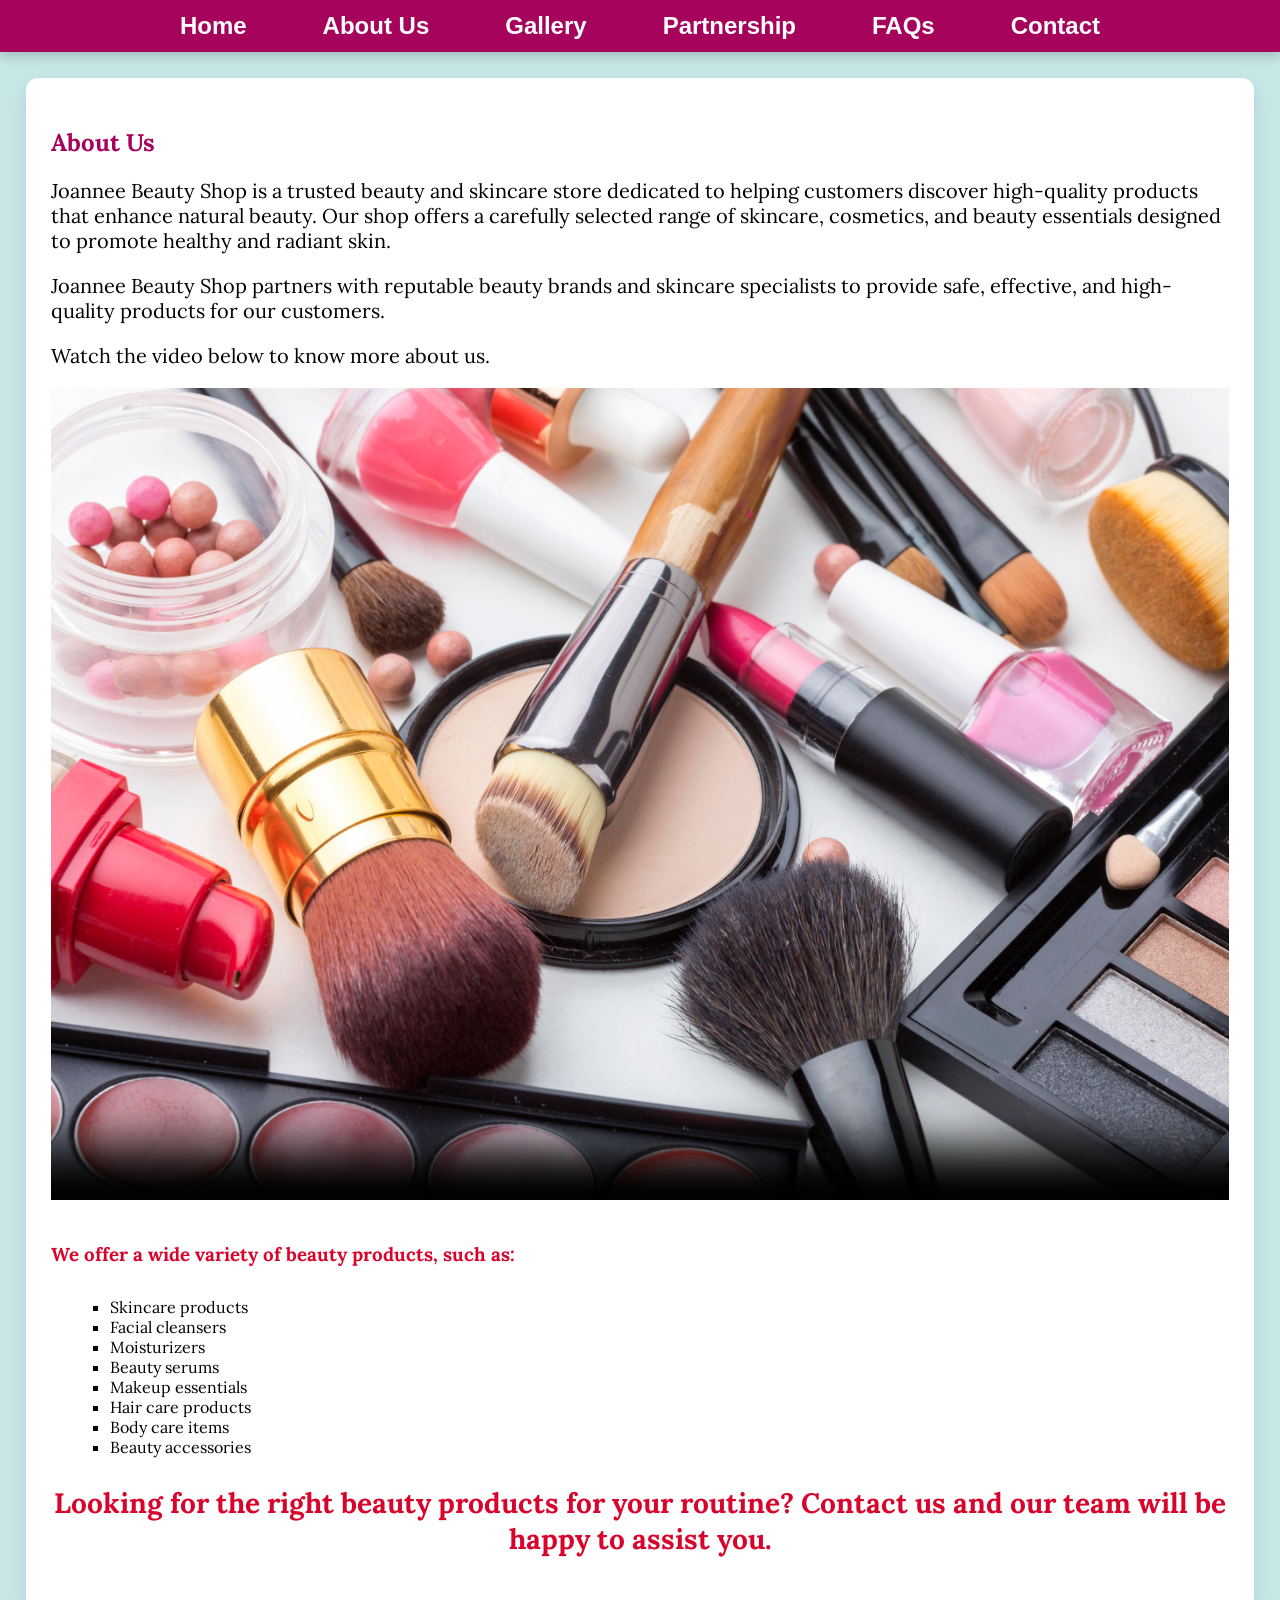
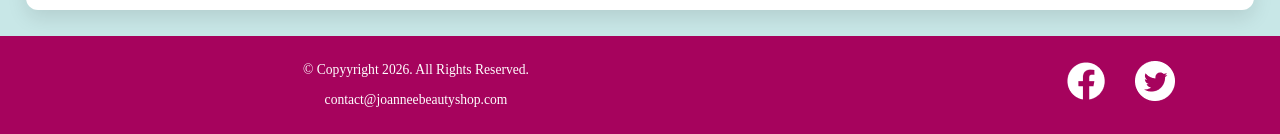
<file: about.html>
<!doctype html>
<!-- 
Student Name: Joanne O Ethe
File name: about.html
Date: 10/11/2026
 -->
<html lang="en">

<head>
  <meta charset="UTF-8">
  <meta name="description" content="offers a carefully selected range of skincare,
          cosmetics, and beauty essentials designed to promote healthy and
          radiant skin.">
  <meta name="viewport" content="width=device-width, initial-scale=1.0">
  <link rel="preconnect" href="https://fonts.googleapis.com">
  <link rel="preconnect" href="https://fonts.gstatic.com" crossorigin>
  <link
    href="https://fonts.googleapis.com/css2?family=Emblema+One&family=Lora:ital,wght@0,400..700;1,400..700&display=swap"
    rel="stylesheet">
  <link rel="shortcut icon" href="images/favicon.ico">
  <link rel="icon" type="image/png" sizes="32x32" href="./images/favicon-32.png">
  <link rel="apple-touch-icon" sizes="180x180" href="./images/apple-touch-icon.png">
  <link rel="icon" sizes="192x192" href="./images/android-chrome-192.png">

  <link rel="stylesheet" href="./css/styles.min.css">
  <title> Beautify- Rejuvenate: Beauty Shop</title>
</head>

<body>
  <!-- Skip to Content Link -->
  <a class="skip" href="#content">Skip to Content</a>

  <!-- Mobile Nav -->
  <nav class="mobile-nav">
    <div id="nav-links">
      <li><a href="index.html">Home</a></li>
      <li><a href="about.html">About Us</a></li>
      <li><a href="gallery.html">Gallery</a></li>
      <li><a href="partnership.html">Partnership</a></li>
      <li><a href="faqs.html">FAQs</a></li>
      <li><a href="contact.html">Contact</a></li>
    </div>
    <a class="nav-icon" onclick="hamburger()">
      <div id="icon"> &#9776;</div>
    </a>
  </nav>



  <div id="wrapper">
    <header>

      <div class="mobile">
        <h1>&#128132; Joannee Beauty Shop</h1>


        <h2>Enhance. Nourish. Glow.</h2>
      </div>
    </header>

    <nav class="tab-desk">
      <ul>
        <li><a href="index.html">Home</a></li>
        <li><a href="about.html">About Us</a></li>
        <li><a href="gallery.html">Gallery</a></li>
        <li><a href="partnership.html">Partnership</a></li>
        <li><a href="faqs.html">FAQs</a></li>
        <li><a href="contact.html">Contact</a></li>
      </ul>
    </nav>


    <main id="content">
      <div id="info">
        <h2>About Us</h2>
        <p>
          Joannee Beauty Shop is a trusted beauty and skincare store dedicated to
          helping customers discover high-quality products that enhance natural
          beauty. Our shop offers a carefully selected range of skincare,
          cosmetics, and beauty essentials designed to promote healthy and
          radiant skin.
        </p>
        <p>
          Joannee Beauty Shop partners with reputable beauty brands and skincare
          specialists to provide safe, effective, and high-quality products for
          our customers.
        </p>



        <p>Watch the video below to know more about us.</p>


        <video controls poster="./images/close-up-collection-make-up-beauty-products.jpg">

          <source src="./media/beautyshop.mp4" type="video/mp4">
          <source src="./media/beautyshop.webm" type="video/webm">
          <track src="./media/captions.vtt" kind="captions" srclang="en" label="Captions">
          <track src="./media/descriptions.vtt" kind="descriptions" srclang="en" label="English Descriptions">
          <p>Your browser does not support the video element</p>

        </video>









        <figure>
          <!-- <img class="round" src="./images/closeup-photo-makeup-brushes-beauty-salon.jpg"
            alt="skincare products displayed on a table"> -->
          <figcaption>
            <h3>We offer a wide variety of beauty products, such as:</h3>
          </figcaption>
        </figure>



        <ul>
          <li>Skincare products</li>
          <li>Facial cleansers</li>
          <li>Moisturizers</li>
          <li>Beauty serums</li>
          <li>Makeup essentials</li>
          <li>Hair care products</li>
          <li>Body care items</li>
          <li>Beauty accessories</li>
        </ul>

        <p class="action">
          Looking for the right beauty products for your routine? Contact us and
          our team will be happy to assist you.
        </p>
      </div>
    </main>

    <footer>
      <div class="copyright">
        <p>&copy; Copyyright 2026. All Rights Reserved.</p>
        <p>
          <a href="mailto:contact@joanneebeautyshop.com">contact@joanneebeautyshop.com</a>
        </p>
      </div>

      <div class="social">
        <a href="https://www.facebook.com" target="_blank"><img src="./images/facebook-logo.png"
            alt="Facebook logo"></a>
        <a href="https://www.twitter.com" target="_blank"><img src="./images/twitter-logo.png" alt="Twitter logo"></a>
      </div>
    </footer>
  </div>
  <script src="./scripts/script.js"></script>
</body>

</html>
</file>
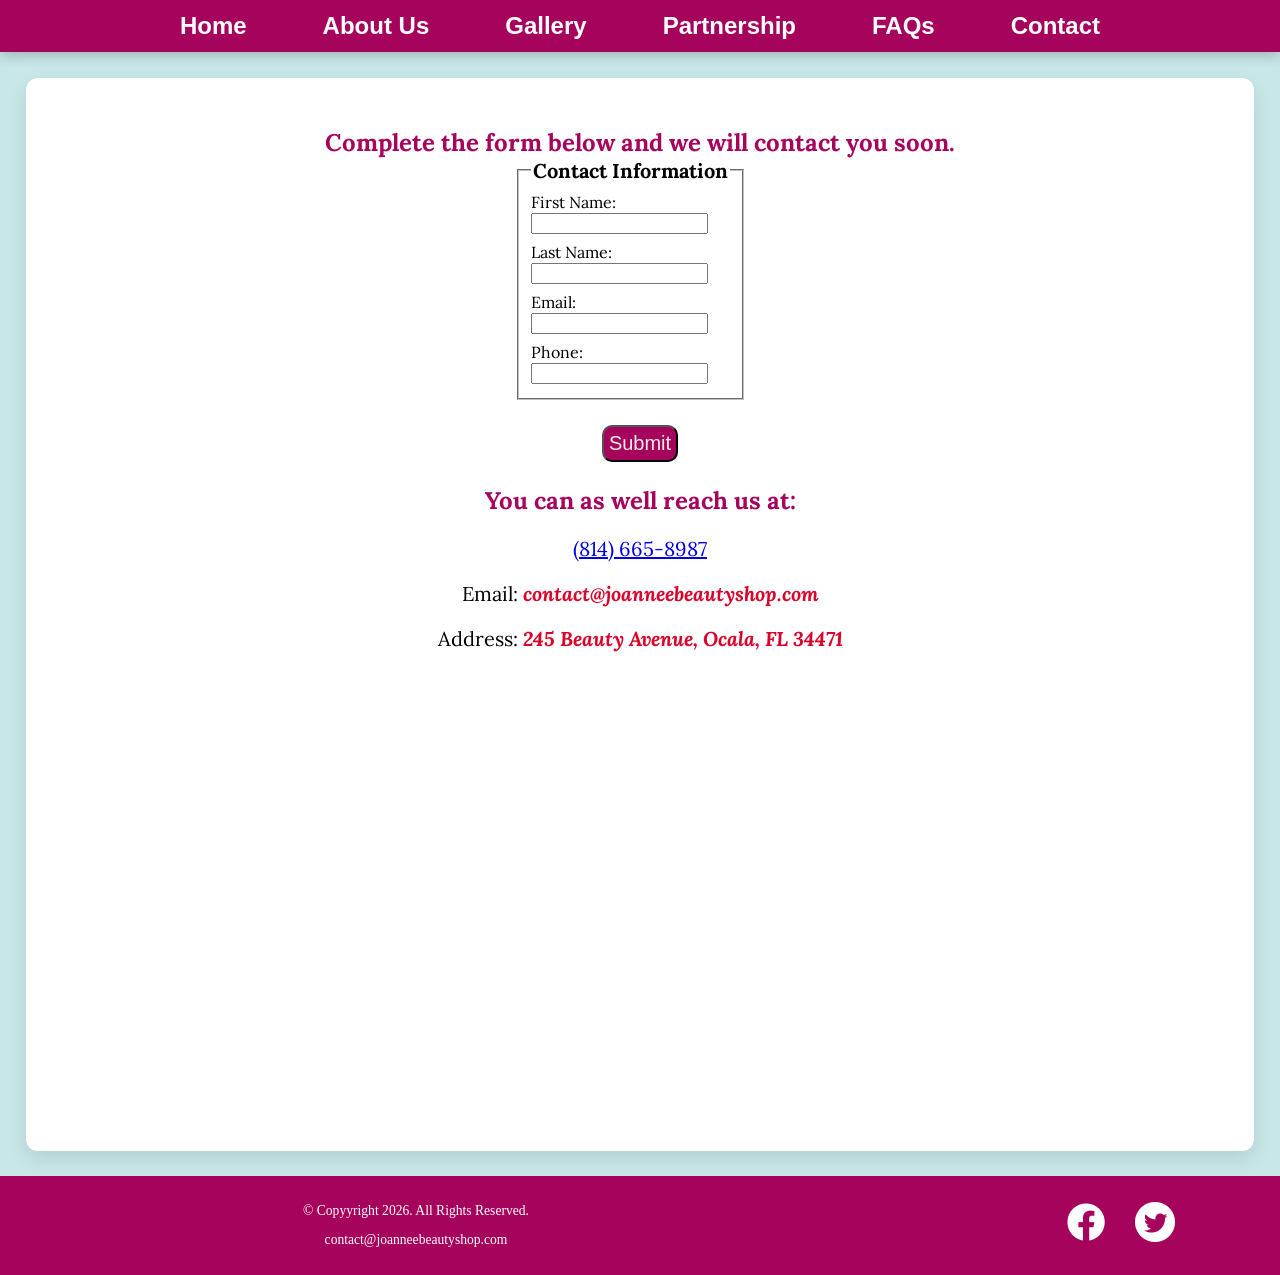
<file: contact.html>
<!doctype html>
<!-- 
Student Name: Joanne O Ethe
File name: contact.html
Date: 26/03/2026
 -->
<html lang="en">

<head>
  <meta charset="UTF-8">
  <meta name="description"
    content="Contact us at (814)665-8987 or visit us at 245 Beauty Avenue, Ocala, FL for more information">

  <meta name="viewport" content="width=device-width, initial-scale=1.0">
  <link rel="preconnect" href="https://fonts.googleapis.com">
  <link rel="preconnect" href="https://fonts.gstatic.com" crossorigin>
  <link
    href="https://fonts.googleapis.com/css2?family=Emblema+One&family=Lora:ital,wght@0,400..700;1,400..700&display=swap"
    rel="stylesheet">

  <link rel="shortcut icon" href="images/favicon.ico">
  <link rel="icon" type="image/png" sizes="32x32" href="./images/favicon-32.png">
  <link rel="apple-touch-icon" sizes="180x180" href="./images/apple-touch-icon.png">
  <link rel="icon" sizes="192x192" href="./images/android-chrome-192.png">
  <link rel="stylesheet" href="./css/styles.min.css">
  <title>Contact Us - Location | Joanne Beauty Shop</title>
</head>

<body>
  <!-- Skip to Content Link -->
  <a class="skip" href="#content">Skip to Content</a>

  <!-- Mobile Nav -->
  <nav class="mobile-nav">
    <div id="nav-links">
      <li><a href="index.html">Home</a></li>
      <li><a href="about.html">About Us</a></li>
      <li><a href="gallery.html">Gallery</a></li>
      <li><a href="partnership.html">Partnership</a></li>
      <li><a href="faqs.html">FAQs</a></li>
      <li><a href="contact.html">Contact</a></li>
    </div>
    <a class="nav-icon" onclick="hamburger()">
      <div id="icon"> &#9776;</div>
    </a>
  </nav>



  <div id="wrapper">
    <header>
      <div class="mobile">
        <h1>&#128132; Joannee Beauty Shop</h1>

        <!-- Using H2 instead of H3 for proper heading hierarchy; W3C HTML Validator flagged H3 directly under H1 as invalid -->
        <h2>Enhance. Nourish. Glow.</h2>
      </div>
    </header>

    <nav class="tab-desk">
      <ul>
        <li><a href="index.html">Home</a></li>
        <li><a href="about.html">About Us</a></li>
        <li><a href="gallery.html">Gallery</a></li>
        <li><a href="partnership.html">Partnership</a></li>
        <li><a href="faqs.html">FAQs</a></li>
        <li><a href="contact.html">Contact</a></li>
      </ul>
    </nav>

    <!-- Use the main area to add the main content of the webpage -->
    <main id="content">


      <div id="form">
        <h2>Complete the form below and we will contact you soon.</h2>

        <form class="form-grid"> <!-- Start Form-->
          <fieldset>
            <legend>
              Contact Information
            </legend>
            <label for="fName">First Name:</label>
            <input type="text" id="fName" name="fName">
            <label for="lName">Last Name:</label>
            <input type="text" name="lName" id="lName">

            <label for="email"> Email:</label>
            <input type="email" name="email" id="email">
            <label for="phone"> Phone:</label>
            <input type="tel" name="phone" id="phone">

          </fieldset>
          <button type="submit" id="submit" value="Submit" class="btn">Submit</button>
        </form>

        <div id="contact">
          <h2>You can as well reach us at:</h2>
          <p class="tel-link round mobile">
            <a href="tel:8145558989">(814) 665-8987 </a>
          </p>

          <p class="tab-desk"><a href="tel:8146658987">(814) 665-8987 </a></p>

          <p>
            Email:
            <a class="link" href="mailto:contact@joanneebeautyshop.com">
              contact@joanneebeautyshop.com
            </a>
          </p>
          <p>
            Address:
            <a class="link" href="https://maps.app.goo.gl/WfJLVTZsxPPVB9cq9" target="_blank">
              245 Beauty Avenue, Ocala, FL 34471
            </a>
          </p>
          <div>
            <iframe
              src="https://www.google.com/maps/embed?pb=!1m18!1m12!1m3!1d111481.93876646785!2d-82.15693499999999!3d29.170253450000004!2m3!1f0!2f0!3f0!3m2!1i1024!2i768!4f13.1!3m3!1m2!1s0x88e62b541cba3ce5%3A0xf5f53be4b1380536!2sOcala%2C%20FL%2C%20USA!5e0!3m2!1sen!2sng!4v1776421531145!5m2!1sen!2sng"
              width="600" height="450" style="border:0;" allowfullscreen="" loading="lazy"
              referrerpolicy="no-referrer-when-downgrade"></iframe>
          </div>

        </div>
    </main>

    <footer>
      <div class="copyright">
        <p>&copy; Copyyright 2026. All Rights Reserved.</p>
        <p>
          <a href="mailto:contact@joanneebeautyshop.com">contact@joanneebeautyshop.com</a>
        </p>
      </div>

      <div class="social">
        <a href="https://www.facebook.com" target="_blank"><img src="./images/facebook-logo.png"
            alt="Facebook logo"></a>
        <a href="https://www.twitter.com" target="_blank"><img src="./images/twitter-logo.png" alt="Twitter logo"></a>
      </div>
    </footer>
  </div>
  <script src="./scripts/script.js"></script>
</body>

</html>
</file>
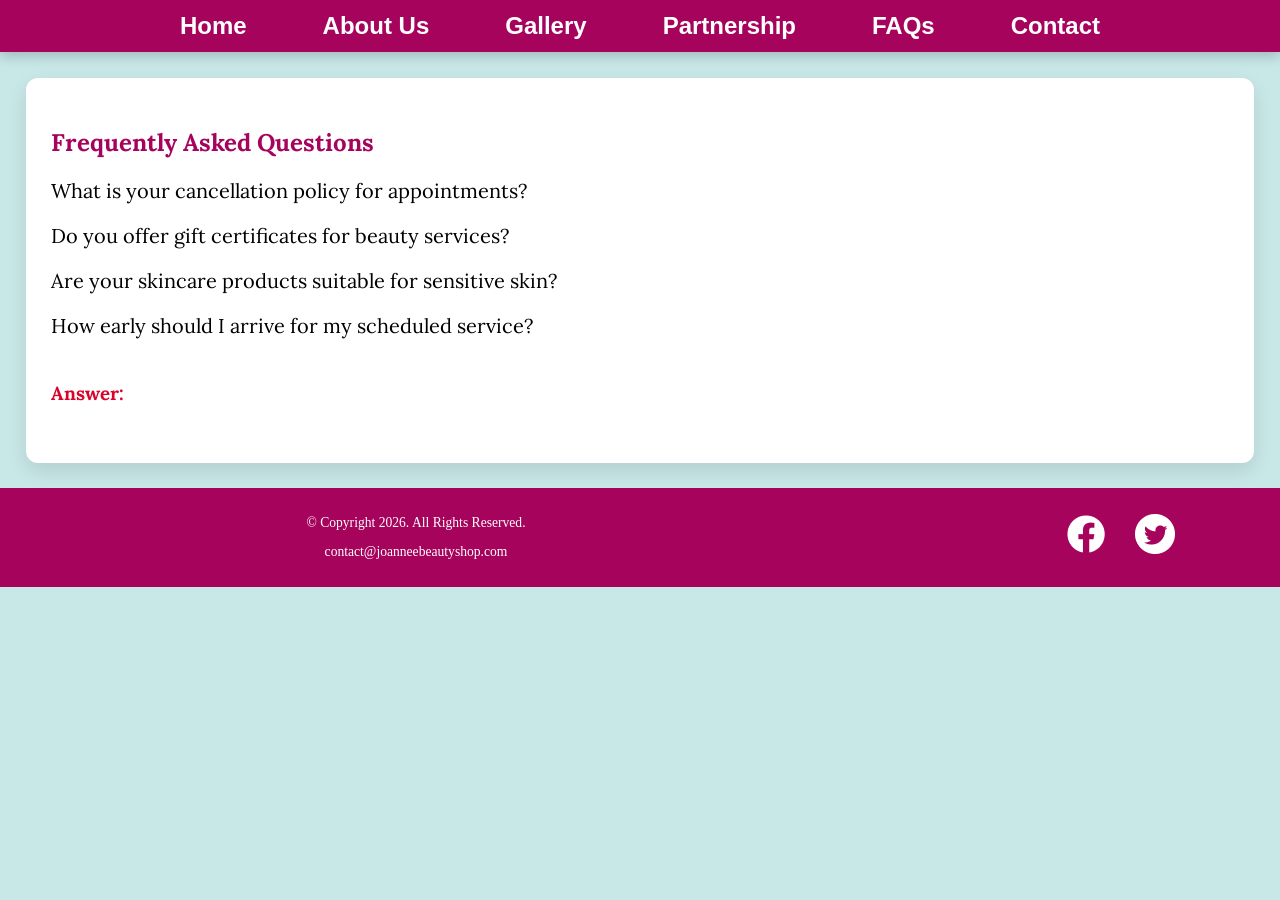
<file: faqs.html>
<!doctype html>
<!-- 
Student Name: Joanne O Ethe
File name: partnership.html
Date: 10/11/2026
 -->
<html lang="en">

<head>
    <meta charset="UTF-8">
    <meta name="description"
        content="Find answers to common questions about our beauty services, bookings, and skincare products.">
    <meta name="viewport" content="width=device-width, initial-scale=1.0">
    <link rel="preconnect" href="https://fonts.googleapis.com">
    <link rel="preconnect" href="https://fonts.gstatic.com" crossorigin>
    <link
        href="https://fonts.googleapis.com/css2?family=Emblema+One&family=Lora:ital,wght@0,400..700;1,400..700&display=swap"
        rel="stylesheet">

    <link rel="shortcut icon" href="images/favicon.ico">
    <link rel="icon" type="image/png" sizes="32x32" href="./images/favicon-32.png">
    <link rel="apple-touch-icon" sizes="180x180" href="./images/apple-touch-icon.png">
    <link rel="icon" sizes="192x192" href="./images/android-chrome-192.png">
    <link rel="stylesheet" href="./css/styles.min.css">
    <title>FAQs - Frequently Asked Questions | Joanne Beauty Shop</title>
</head>

<body>
    <a class="skip" href="#content">Skip to Content</a>

    <nav class="mobile-nav">
        <div id="nav-links">
            <li><a href="index.html">Home</a></li>
            <li><a href="about.html">About Us</a></li>
            <li><a href="gallery.html">Gallery</a></li>
            <li><a href="partnership.html">Partnership</a></li>
            <li><a href="faqs.html">FAQs</a></li>
            <li><a href="contact.html">Contact</a></li>
        </div>
        <a class="nav-icon" onclick="hamburger()">
            <div id="icon"> ☰</div>
        </a>
    </nav>

    <div id="wrapper">
        <header>
            <div class="mobile">
                <h1>💄 Joanne Beauty Shop</h1>
                <h2>Enhance. Nourish. Glow.</h2>
            </div>
        </header>

        <nav class="tab-desk">
            <ul>
                <li><a href="index.html">Home</a></li>
                <li><a href="about.html">About Us</a></li>
                <li><a href="gallery.html">Gallery</a></li>
                <li><a href="partnership.html">Partnership</a></li>
                <li><a href="faqs.html">FAQs</a></li>
                <li><a href="contact.html">Contact</a></li>
            </ul>
        </nav>

        <main id="content">
            <div id="questions">
                <h2>Frequently Asked Questions</h2>
                <p onclick="ans1()">What is your cancellation policy for appointments?</p>
                <p onclick="ans2()">Do you offer gift certificates for beauty services?</p>
                <p onclick="ans3()">Are your skincare products suitable for sensitive skin?</p>
                <p onclick="ans4()">How early should I arrive for my scheduled service?</p>
            </div>

            <div id="answer">
                <h3>Answer:</h3>
                <p></p>
            </div>
        </main>

        <footer>
            <div class="copyright">
                <p>© Copyright 2026. All Rights Reserved.</p>
                <p>
                    <a href="mailto:contact@joanneebeautyshop.com">contact@joanneebeautyshop.com</a>
                </p>
            </div>

            <div class="social">
                <a href="https://www.facebook.com" target="_blank"><img src="./images/facebook-logo.png"
                        alt="Facebook logo"></a>
                <a href="https://www.twitter.com" target="_blank"><img src="./images/twitter-logo.png"
                        alt="Twitter logo"></a>
            </div>
        </footer>
    </div>
    <script src="./scripts/script.js"></script>
</body>

</html>
</file>
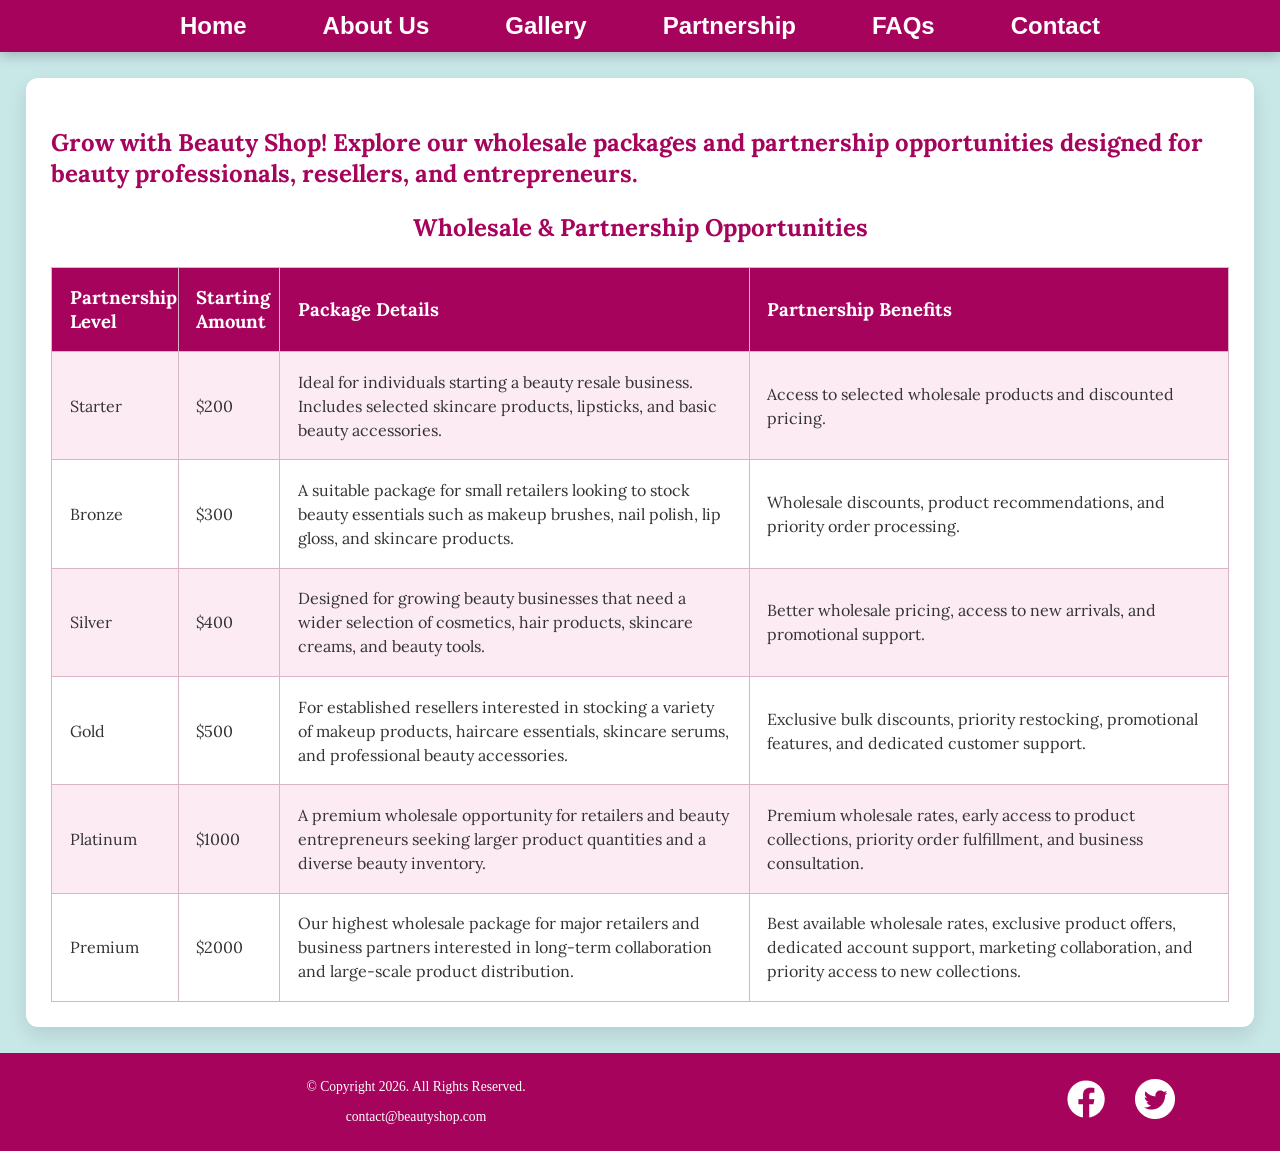
<file: partnership.html>
<!doctype html>
<!-- 
Student Name: Joanne O Ethe
File name: partnership.html
Date: 10/11/2026
 -->
<html lang="en">

<head>
  <title>Partnership | Beauty Shop</title>
  <meta charset="utf-8">
  <meta name="description" content="Partner with Beauty Shop. Explore wholesale opportunities and collaborate with our beauty professionals.">
  <meta name="viewport" content="width=device-width, initial-scale=1.0">
  <link rel="preconnect" href="https://fonts.googleapis.com">
  <link rel="preconnect" href="https://fonts.gstatic.com" crossorigin>
  <link href="https://fonts.googleapis.com/css2?family=Playfair+Display:wght@400;600;700&family=Lora&display=swap" rel="stylesheet">

  <link rel="shortcut icon" href="images/favicon.ico">
  <link rel="icon" type="image/png" sizes="32x32" href="./images/favicon-32.png">
  <link rel="apple-touch-icon" sizes="180x180" href="./images/apple-touch-icon.png">
  <link rel="icon" sizes="192x192" href="./images/android-chrome-192.png">
  <link rel="stylesheet" href="css/styles.min.css">
</head>

<body>
  <!-- Skip to Content Link -->
  <a class="skip" href="#content">Skip to Content</a>

  <!-- Mobile Nav -->
  <nav class="mobile-nav">
    <div id="nav-links">
      <a href="index.html">Home</a>
      <a href="about.html">About Us</a>
      <a href="gallery.html">Gallery</a>
      <a href="partnership.html">Partnership</a>
      <a href="faqs.html">FAQs</a>
      <a href="contact.html">Contact Us</a>
    </div>
    <a class="nav-icon" onclick="hamburger()">
      <div id="icon">&#9776;</div>
    </a>
  </nav>

  <header>
    <!-- <div class="tab-desk">
      <a href="index.html"><img src="images/logo.png" alt="Beauty products and cosmetics"></a>
    </div> -->
    <div class="mobile">
      <h1> &#128132; Joannee Beauty Shop</h1>
      <h2>Enhance. Nourish. Glow.</h2>
    </div>
  </header>

  <nav class="tab-desk">
    <ul>
      <li><a href="index.html">Home</a></li>
      <li><a href="about.html">About Us</a></li>
      <li><a href="gallery.html">Gallery</a></li>
      <li><a href="partnership.html">Partnership</a></li>
      <li><a href="faqs.html">FAQs</a></li>
      <li><a href="contact.html">Contact</a></li>
    </ul>
  </nav>

  <main id="content">
    <h2>Grow with Beauty Shop! Explore our wholesale packages and partnership opportunities designed for beauty professionals, resellers, and entrepreneurs.</h2>

    <div class="mobile-tablet">
      <h3>Wholesale Partnership Packages</h3>
      <p>Starter: $200</p>
      <p>Bronze: $300</p>
      <p>Silver: $400</p>
      <p>Gold: $500</p>
      <p>Platinum: $1,000</p>
      <p>Premium: $2,000</p>
      <p>Our partnership packages provide access to quality beauty products at wholesale prices, business support, and opportunities to collaborate with our beauty professionals. <span class="hint">Kindly view this page in desktop mode to access more information.</span></p>
    </div>

    <div id="partner" class="desktop">
      <table>
        <caption>Wholesale & Partnership Opportunities</caption>
        <tr><!-- Row 1 -->
          <th>Partnership Level</th>
          <th>Starting Amount</th>
          <th>Package Details</th>
          <th>Partnership Benefits</th>
        </tr>

        <tr><!-- Row 2 -->
          <td>Starter</td>
          <td>$200</td>
          <td>Ideal for individuals starting a beauty resale business. Includes selected skincare products, lipsticks, and basic beauty accessories.</td>
          <td>Access to selected wholesale products and discounted pricing.</td>
        </tr>

        <tr><!-- Row 3 -->
          <td>Bronze</td>
          <td>$300</td>
          <td>A suitable package for small retailers looking to stock beauty essentials such as makeup brushes, nail polish, lip gloss, and skincare products.</td>
          <td>Wholesale discounts, product recommendations, and priority order processing.</td>
        </tr>

        <tr><!-- Row 4 -->
          <td>Silver</td>
          <td>$400</td>
          <td>Designed for growing beauty businesses that need a wider selection of cosmetics, hair products, skincare creams, and beauty tools.</td>
          <td>Better wholesale pricing, access to new arrivals, and promotional support.</td>
        </tr>

        <tr><!-- Row 5 -->
          <td>Gold</td>
          <td>$500</td>
          <td>For established resellers interested in stocking a variety of makeup products, haircare essentials, skincare serums, and professional beauty accessories.</td>
          <td>Exclusive bulk discounts, priority restocking, promotional features, and dedicated customer support.</td>
        </tr>

        <tr><!-- Row 6 -->
          <td>Platinum</td>
          <td>$1000</td>
          <td>A premium wholesale opportunity for retailers and beauty entrepreneurs seeking larger product quantities and a diverse beauty inventory.</td>
          <td>Premium wholesale rates, early access to product collections, priority order fulfillment, and business consultation.</td>
        </tr>

        <tr><!-- Row 7 -->
          <td>Premium</td>
          <td>$2000</td>
          <td>Our highest wholesale package for major retailers and business partners interested in long-term collaboration and large-scale product distribution.</td>
          <td>Best available wholesale rates, exclusive product offers, dedicated account support, marketing collaboration, and priority access to new collections.</td>
        </tr>

      </table>
    </div>
  </main>

  <footer>

    <div class="copyright">
      <p>&copy; Copyright 2026. All Rights Reserved.</p>
      <p>
        <a href="mailto:contact@beautyshop.com">contact@beautyshop.com</a>
      </p>
    </div>

    <div class="social">
      <a href="https://www.facebook.com" target="_blank"><img src="./images/facebook-logo.png"
          alt="Facebook logo"></a>
      <a href="https://www.twitter.com" target="_blank"><img src="./images/twitter-logo.png" alt="Twitter logo"></a>
    </div>

  </footer>

  <script src="./scripts/script.js"></script>
</body>

</html>
</file>
<file: css/styles.min.css>
/* body,header,nav,main,footer,img,h1,h2,ul,aside,figure,figcaption,video{margin:0;padding:0;border:0}body{background-color:#c8e7e7}aside{font-size:1em}img,video{max-width:100%;display:block}.skip{position:absolute;left:-999px}.skip:focus{color:#fff;background-color:#2a1f14;text-decoration:none;padding:.5%;top:auto;left:auto;right:1px;z-index:1}.mobile{display:block}.tab-desk,#navlinks{display:none}.mobile h1{font-family:"Playfair Display",serif;color:#a6035d;margin:2% 0 0 3%}.mobile h2{font-family:"Lora",serif;color:#d9042b}nav{background-color:#a6035d;box-shadow:0 4px 12px rgb(0 0 0 / .2)}.mobile-nav a{color:#fff;text-align:center;font-size:2em;text-decoration:none;padding:3%;display:block}.mobile-nav a.nav-icon{display:block;position:absolute;left:0;top:0;color:#f6eee4;padding:2%}.nav-icon div{height:40px;width:40px;color:#2a1f14}main{padding:2%;font-family:"Lora",serif;background-color:#fff;margin:2%;border-radius:12px;box-shadow:0 8px 20px rgb(0 0 0 / .1)}main p{font-size:1.25em}main h2{padding-top:2%;color:#a6035d}main ul{list-style-type:square}.link{color:#d9042b;text-decoration:none;font-weight:700;font-style:italic}.action{font-size:1.75em;font-weight:700;text-align:center;color:#d9042b}.round{border-radius:8px}#info ul{margin-left:10%}#contact{text-align:center}#form h2{text-align:center}strong{text-shadow:2px 2px 6px #c4a589}.tel-link{background-color:#d9042b;padding:2%;width:80%;margin:0 auto;border-radius:8px}.tel-link a{color:#fff;text-decoration:none;font-weight:700}fieldset,input,textarea{margin-bottom:2%}fieldset legend{font-weight:700;font-size:1.25em}label{display:block;padding-top:2%}form #submit{margin:0 auto;display:block;padding:2%;background-color:#a6035d;color:#f6eee4;font-size:1.25em;border-radius:10px}footer{text-align:center;font-size:.85em;background-color:#a6035d;color:#fff;padding:1% 0%}footer a{color:#fff;text-decoration:none}.social img{display:inline-block;padding:4%}@media screen and (min-width:620px),print{.tab-desk{display:block}.mobile,.mobile-nav{display:none}nav ul{list-style-type:none;text-align:center}nav li{border-top:none;display:inline-block;font-size:1.25em;font-family:Geneva,Arial,sans-serif;font-weight:700}nav li a{padding:.5em;display:block;color:#fff;text-decoration:none}.grid{display:grid;grid-template-columns:auto auto;grid-gap:20px}aside{grid-column:1 / span 2}fieldset,input,textarea{margin-bottom:2%}fieldset legend{font-weight:700;font-size:1.25em}label{display:block;padding-top:2%}form #submit{margin:0 auto;display:block;padding:2%;background-color:#a6035d;color:#f6eee4;font-size:1.25em;border-radius:10px}footer{overflow:auto}.copyright{float:left;width:65%}.social{float:right;width:25%}}@media screen and (min-width:1921px){body{background:linear-gradient(#c8e7e7,#c4a589)}#wrapper{width:1920px;margin:0 auto}main{background-color:#fff}.grid{grid-template-columns:auto auto auto auto}aside{grid-column:1 / span 4;font-size:3em}}@media print{body{background-color:#fff;color:#000}}@media screen and (min-width:620px),print{form{width:70%;margin:0 auto}}@media screen and (min-width:1000px),print{nav li{font-size:1.5em}nav li a{padding:.5em 1.5em}nav li a:hover{color:#fff;background-color:#d9042b}.grid{grid-template-columns:auto auto auto;grid-gap:30px}form{width:auto}.form-grid{display:grid;grid-template-columns:auto auto;grid-gap:20px;place-content:center}.btn{grid-column:1 / span 2}aside{grid-column:1 / span 3;font-size:2em}#info ul{margin-left:5%}} */

body,header,nav,main,footer,img,h1,h2,ul,aside,figure,figcaption,video{margin:0;padding:0;border:0}
body{background-color:#c8e7e7}
aside{font-size:1em}
img,video{max-width:100%;display:block}
.skip{position:absolute;left:-999px}
.skip:focus{color:#fff;background-color:#a6035d;text-decoration:none;padding:.5%;top:auto;left:auto;right:1px;z-index:1}
.mobile,.mobile-tablet{display:block}
.tab-desk,.desktop,#nav-links{display:none}
.mobile h1{font-family:"Playfair Display",serif;color:#a6035d;margin:2% 0 0 3%}
.mobile h2{font-family:"Lora",serif;color:#d9042b}
nav{background-color:#a6035d;box-shadow:0 4px 12px rgb(0 0 0 / .2)}
.mobile-nav a{color:#fff;text-align:center;font-size:2em;text-decoration:none;padding:3%;display:block}
.mobile-nav a.nav-icon{display:block;position:absolute;right:0;top:0;color:#f6eee4;padding:2%}
.nav-icon div{height:40px;width:40px;color:#2a1f14}
main{padding:2%;font-family:"Lora",serif;background-color:#fff;margin:2%;border-radius:12px;box-shadow:0 8px 20px rgb(0 0 0 / .1)}
main p{font-size:1.25em}
main h2{padding-top:2%;color:#a6035d}
main h3{color:#d9042b;padding-top:2%;padding-bottom:1%}
main ul{list-style-type:square}
.link{color:#d9042b;text-decoration:none;font-weight:700;font-style:italic}
.action{font-size:1.75em;font-weight:700;text-align:center;color:#d9042b}
.round{border-radius:8px}
#info ul{margin-left:10%}
#contact,#form h2{text-align:center}
strong{text-shadow:2px 2px 6px #c4a589}
.tel-link{background-color:#d9042b;padding:2%;width:80%;margin:0 auto;border-radius:8px}
.tel-link a{color:#fff;text-decoration:none;font-weight:700}
fieldset,input,textarea{margin-bottom:2%}
fieldset legend{font-weight:700;font-size:1.25em}
label{display:block;padding-top:2%}
form #submit{margin:0 auto;display:block;padding:2%;background-color:#a6035d;color:#f6eee4;font-size:1.25em;border-radius:10px}
footer{text-align:center;font-size:.85em;background-color:#a6035d;color:#fff;padding:1% 0%}
footer a{color:#fff;text-decoration:none}
.social img{display:inline-block;padding:4%}
.hint{font-weight: bold; display: block; padding-top: 6px;}

@media screen and (min-width:620px),print{
.tab-desk{display:block}
.mobile,.mobile-nav{display:none}
nav ul{list-style-type:none;text-align:center}
nav li{border-top:none;display:inline-block;font-size:1.25em;font-family:Geneva,Arial,sans-serif;font-weight:700}
nav li a{padding:.5em;display:block;color:#fff;text-decoration:none}
.grid{display:grid;grid-template-columns:auto auto;grid-gap:20px}
aside{grid-column:1 / span 2}
fieldset,input,textarea{margin-bottom:2%}
fieldset legend{font-weight:700;font-size:1.25em}
label{display:block;padding-top:2%}
form #submit{margin:0 auto;display:block;padding:2%;background-color:#a6035d;color:#f6eee4;font-size:1.25em;border-radius:10px}
footer{overflow:auto}
.copyright{float:left;width:65%}
.social{float:right;width:25%}
}

@media screen and (min-width:1921px){
body{background:linear-gradient(#c8e7e7,#c4a589)}
#wrapper{width:1920px;margin:0 auto}
main{background-color:#fff}
.grid{grid-template-columns:auto auto auto auto}
aside{grid-column:1 / span 4;font-size:3em}
}

@media print{
body{background-color:#fff;color:#000}
}

@media screen and (min-width:620px),print{
form{width:70%;margin:0 auto}
}

@media screen and (min-width:1000px),print{
.desktop{display:block}
.mobile-tablet{display:none}
nav li{font-size:1.5em}
nav li a{padding:.5em 1.5em}
nav li a:hover{color:#fff;background-color:#d9042b}
.grid{grid-template-columns:auto auto auto;grid-gap:30px}
form{width:auto}
.form-grid{display:grid;grid-template-columns:auto auto;grid-gap:20px;place-content:center}
.btn{grid-column:1 / span 2}
aside{grid-column:1 / span 3;font-size:2em}
#info ul{margin-left:5%}

/* Partnership Table Styling */
#partner{width:100%;overflow-x:auto}
table{width:100%;border:1px solid #a6035d;border-collapse:collapse;margin:0 auto;background-color:#fff}
caption{font-size:1.5em;font-weight:700;padding:2%;color:#a6035d}
th,td{border:1px solid #d9b5c7;padding:1.5%;text-align:left}
th{background-color:#a6035d;color:#fff;font-size:1.15em}
td{color:#333;line-height:1.5}
tr:nth-child(even){background-color:#fcebf3}
tr:nth-child(odd){background-color:#fff}
}
</file>
